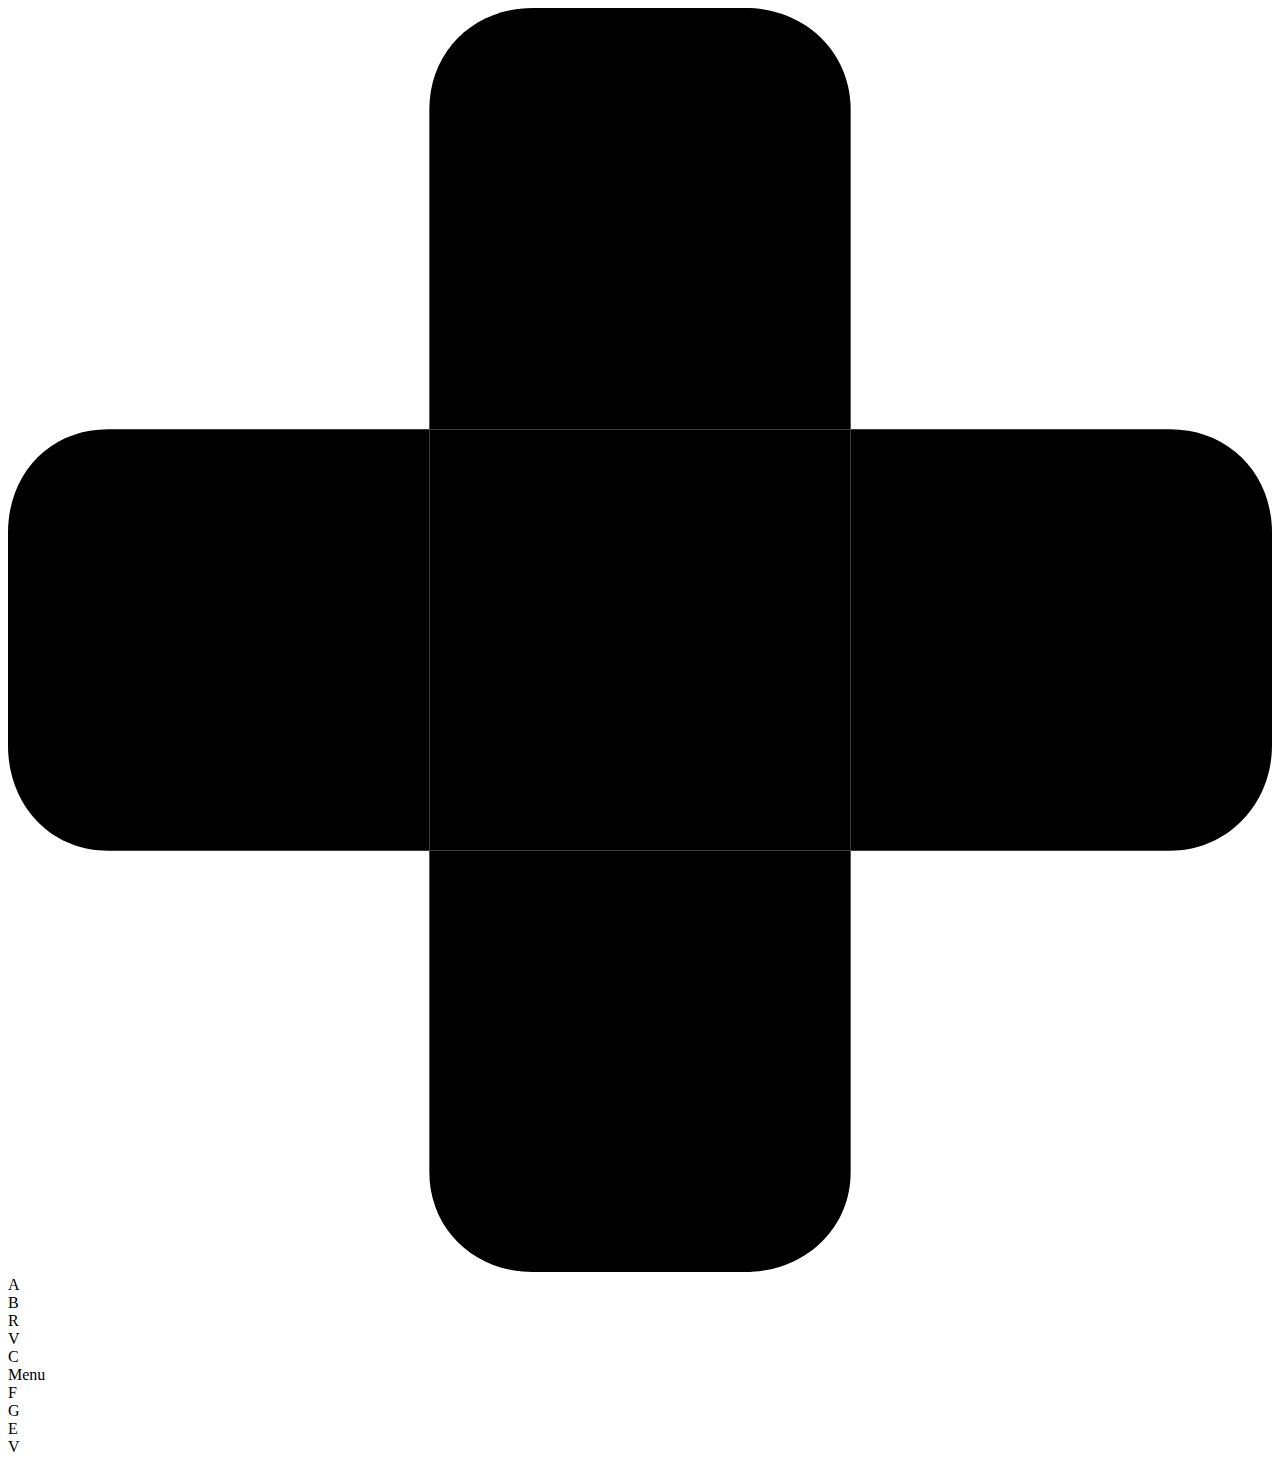
<file: src/test/utils/fakeMobile.html>
<!DOCTYPE html><body>
	<div id="touchControls">
		<div class="left">
			<div id="control-group-dpad" class="control-group control-group-dpad">
				<div id="dpad" data-control-key="DPAD">
					<svg xmlns="http://www.w3.org/2000/svg" viewBox="0 0 72 72">
						<path id="dpadUp" data-key="UP"
							d="M48,5.8C48,2.5,45.4,0,42,0H29.9C26.6,0,24,2.4,24,5.8V24h24V5.8z" />
						<path id="dpadRight" data-key="RIGHT"
							d="M66.2,24H48v24h18.2c3.3,0,5.8-2.7,5.8-6V29.9C72,26.5,69.5,24,66.2,24z" />
						<path id="dpadDown" data-key="DOWN"
							d="M24,66.3c0,3.3,2.6,5.7,5.9,5.7H42c3.3,0,6-2.4,6-5.7V48H24V66.3z" />
						<path id="dpadLeft" data-key="LEFT"
							d="M5.7,24C2.4,24,0,26.5,0,29.9V42c0,3.3,2.3,6,5.7,6H24V24H5.7z" />
						<rect id="dpadCenter" x="24" y="24" width="24" height="24" />
					</svg>
				</div>
			</div>
		</div>

		<div class="right">
			<div id="control-group-action" class="control-group">
				<div id="apadAction" class="apad-button apad-circle" data-key="ACTION">
					<span class="apad-label">A</span>
				</div>
			</div>

			<div id="control-group-cancel" class="control-group">
				<div id="apadCancel" class="apad-button apad-circle" data-key="CANCEL">
					<span class="apad-label">B</span>
				</div>
			</div>

			<div id="control-group-extra-1" class="control-group control-group-extra">
				<div id="apadCycleShiny" class="apad-button apad-square apad-small" data-key="CYCLE_SHINY">
					<span class="apad-label">R</span>
				</div>
				<div id="apadCycleVariant" class="apad-button apad-square apad-small" data-key="V">
					<span class="apad-label">V</span>
				</div>
				<div id="apadStats" class="apad-button apad-rectangle apad-small" data-key="STATS">
					<span class="apad-label">C</span>
				</div>
				<div id="apadMenu" class="apad-button apad-rectangle apad-small" data-key="MENU">
					<span class="apad-label">Menu</span>
				</div>
			</div>

			<div id="control-group-extra-2" class="control-group control-group-extra">
				<div id="apadCycleForm" class="apad-button apad-square apad-small" data-key="CYCLE_FORM">
					<span class="apad-label">F</span>
				</div>
				<div id="apadCycleGender" class="apad-button apad-square apad-small" data-key="CYCLE_GENDER">
					<span class="apad-label">G</span>
				</div>
				<div id="apadCycleAbility" class="apad-button apad-square apad-small" data-key="CYCLE_ABILITY">
					<span class="apad-label">E</span>
				</div>
				<div id="apadInfo" class="apad-button apad-rectangle apad-small" data-key="V">
					<span class="apad-label">V</span>
				</div>
			</div>

		</div>
	</div>
</body>
</file>
